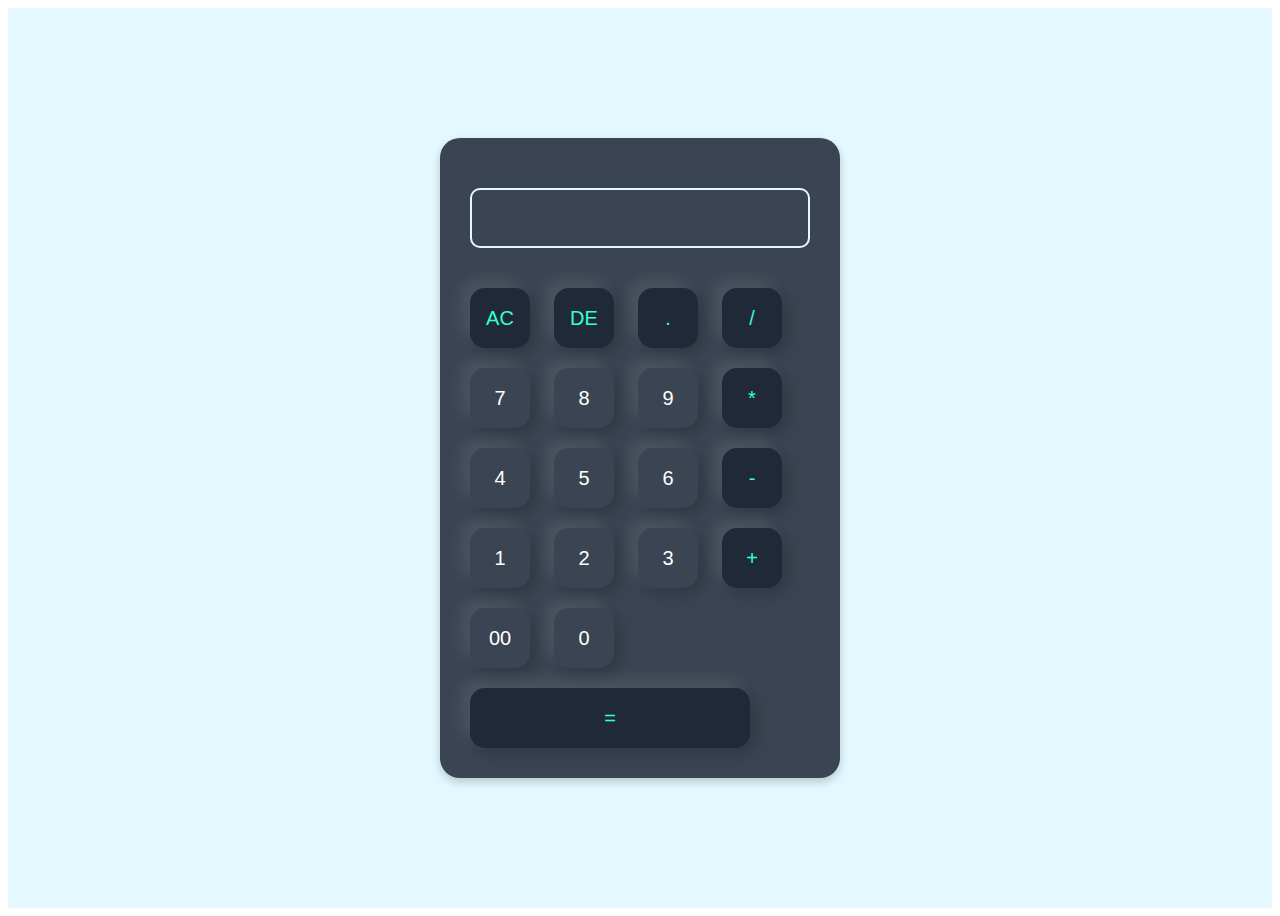
<file: cal.html>
<!DOCTYPE html>
<html>

  <head>
    <meta name="viewport" content="width=device-width, initial-scale=1.0">
    <title>Calculator using javascript</title>
	<link rel="stylesheet" href="cal.css">
  </head>

     <body>
	 
	 <div class="container">
	 <div class="calculator">
	 <form>
	 <div class="display">
	 <input type="text" name="display">
	 </div>
	        <div>
			 <input type="button" value="AC" onclick="display.value = '' " class="operator">
			 <input type="button" value="DE" onclick="display.value = display.value.toString().slice(0,-1)" class="operator">
			 <input type="button" value="." onclick="display.value += '.' " class="operator">
			 <input type="button" value="/" onclick="display.value += '/' " class="operator">
	 </div>
	 
	 <div>
			 <input type="button" value="7" onclick="display.value += '7' ">
			 <input type="button" value="8" onclick="display.value += '8' ">
			 <input type="button" value="9" onclick="display.value += '9' ">
			 <input type="button" value="*" onclick="display.value += '*' " class="operator">
	 </div>
	 
	  <div>
			 <input type="button" value="4" onclick="display.value += '4' ">
			 <input type="button" value="5" onclick="display.value += '5' ">
			 <input type="button" value="6" onclick="display.value += '6' ">
			 <input type="button" value="-" onclick="display.value += '-' " class="operator">
	 </div>
	 
	  <div>
			 <input type="button" value="1" onclick="display.value += '1' ">
			 <input type="button" value="2" onclick="display.value += '2' ">
			 <input type="button" value="3" onclick="display.value += '3' ">
			 <input type="button" value="+" onclick="display.value += '+' " class="operator">
	 </div>
	 
	  <div>
			 <input type="button" value="00" onclick="display.value += '00' ">
			 <input type="button" value="0"  onclick="display.value += '0' ">
			 <input type="button" value="="  onclick="display.value = eval(display.value)" class="equal" ,class="operator">
	 </div>
	 
	 </form>
	 </div>
	 </div>


     </body>

</html>
</file>
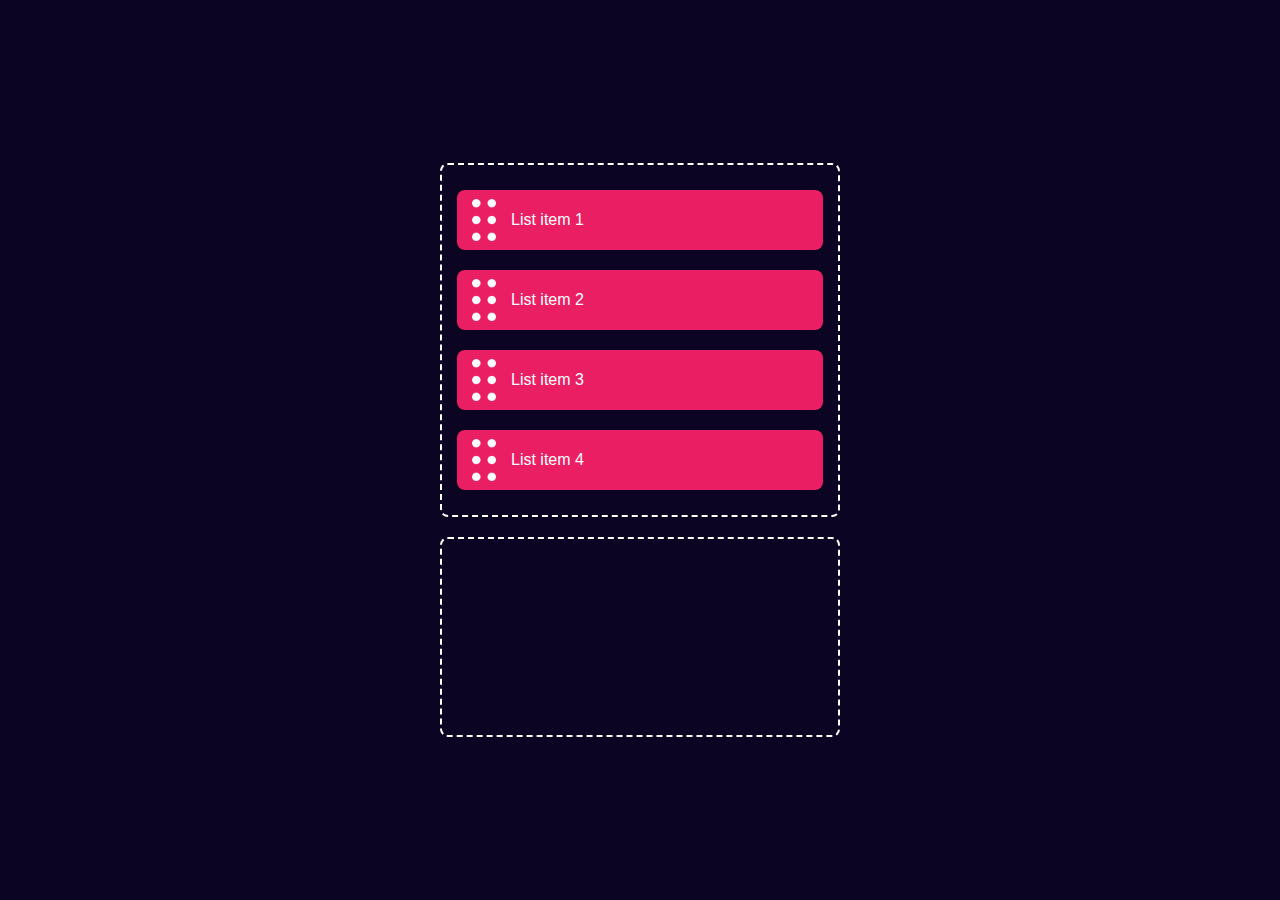
<file: digic.html>
<!DOCTYPE html>
<html lang="en">
<head>
    <meta name="viewport" content="width=device-width, initial-scale=1.0">
    <title>Responsive Drag & Drop</title>
    <link rel="stylesheet" href="drag.css">
</head>
<body>
    <div class="container">
        <div id="left" class="box">
            <div class="list" draggable="true"><img src="icon.png" alt="icon"> List item 1</div>
            <div class="list" draggable="true"><img src="icon.png" alt="icon"> List item 2</div>
            <div class="list" draggable="true"><img src="icon.png" alt="icon"> List item 3</div>
            <div class="list" draggable="true"><img src="icon.png" alt="icon"> List item 4</div>
        </div>
        <div id="right" class="box"></div>
    </div>

    <script src="drag.js">

		
	</script>
</body>
</html>
</file>
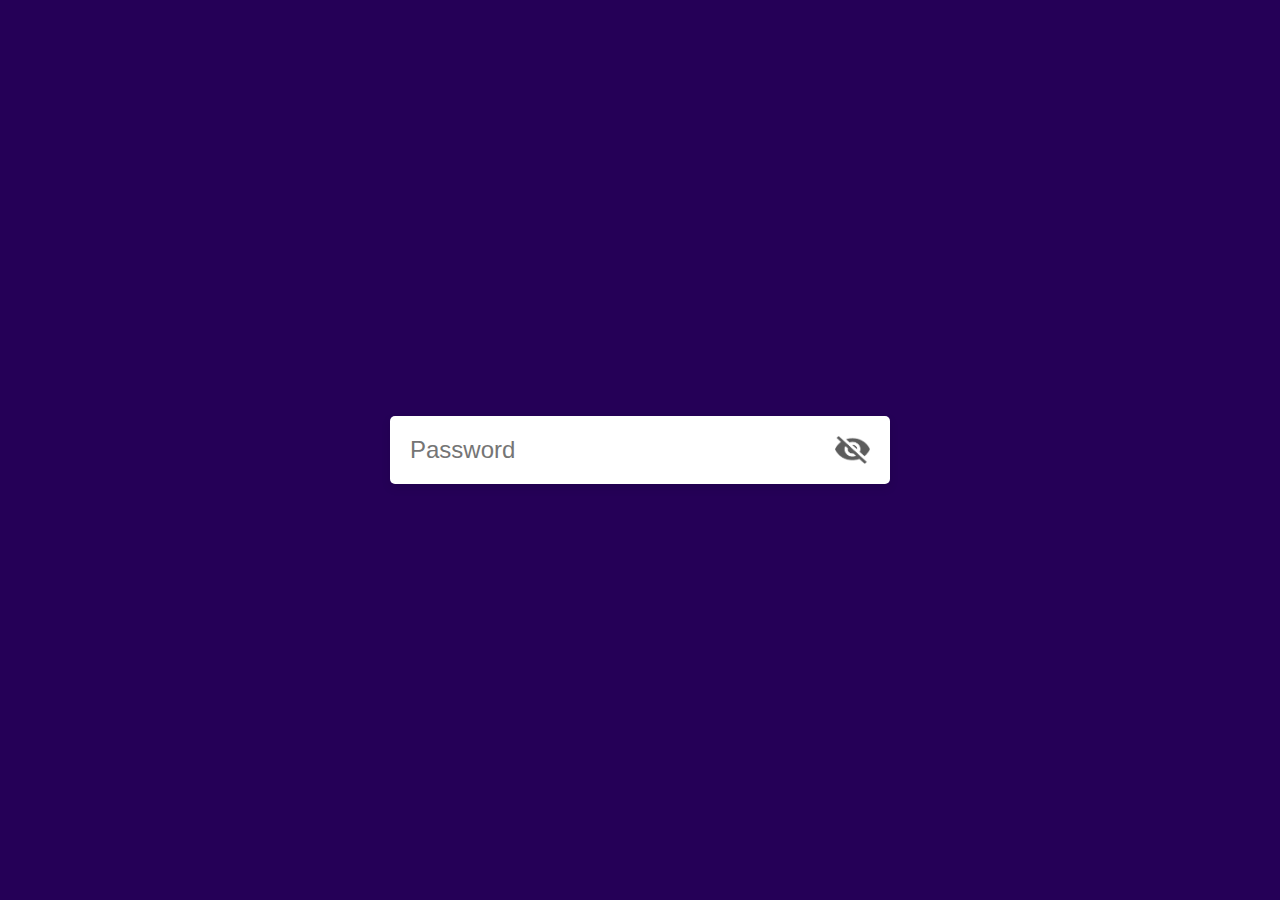
<file: pass.html>
<!DOCTYPE html>
<html>
 <head>
   <meta name="viewport" content="width=device-width,initial-scale=1.0">
   <title>Password Toggle - Easy Tutorials</title>
   <link rel="stylesheet" href="pass.css">
  <title>
    
  </title> 
 </head>
 <body>
  
  <div class="input-box">
  <input type="Password" placeholder="Password" id="password">
  <img src="eye-close.png" id="eyeicon">
  
  </div>
  
  <script>
    let eyeicon = document.getElementById("eyeicon")
	let password = document.getElementById("password")
	
	eyeicon.onclick = function()
	{
	 if(password.type == "password")
	 {
	  password.type="text";
	  eyeicon.src = "eye-open.png"
	 }
	 else
	  {
	   password.type="password";
	   eyeicon.src = "eye-close.png"
	  }
	}
	
  </script>
  
 </body>
</html>
</file>
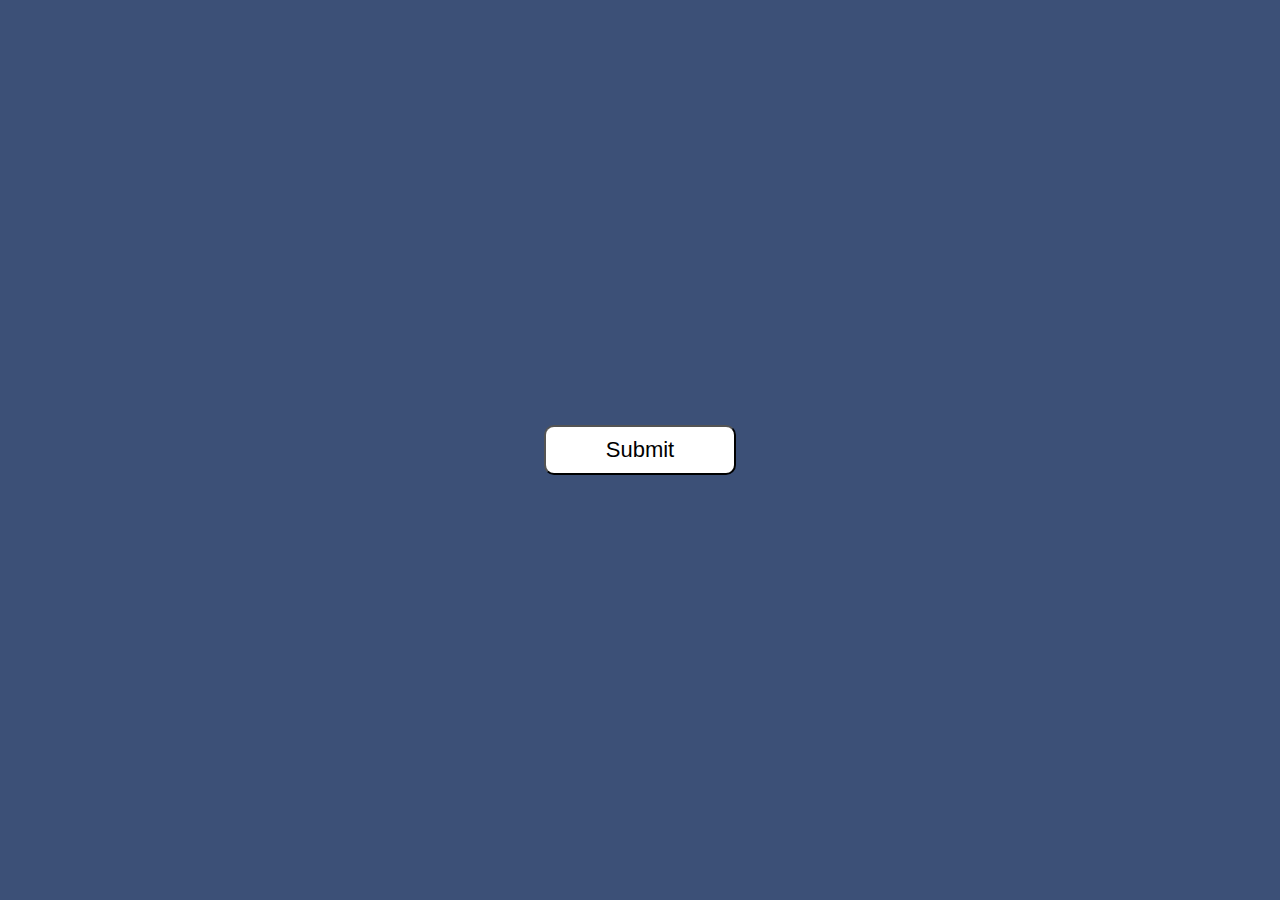
<file: popup.html>
<!DOCTYPE html>
<html>

<head>
    <meta name="viewport" content="width=device-width, initial-scale=1.0">
    <title>Popup Design</title>
    <link rel="stylesheet" href="popup.css">
</head>

<body>

    <div class="container">
        <button type="submit" class="btn" onclick="openPopup()">Submit</button>
        <div class="popup" id="popup">
            <img src="tick.png">
            <h2>Thank You!</h2>
            <p>Your details have been successfully submitted. Thanks!</p>
            <button type="button" onclick="closePopup()">OK</button>
        </div>
    </div>

    <script>
        let popup = document.getElementById("popup");

        function openPopup() {
            popup.classList.add("open-popup");
        }

        function closePopup() {
            popup.classList.remove("open-popup");
        }
    </script>

</body>

</html>
</file>
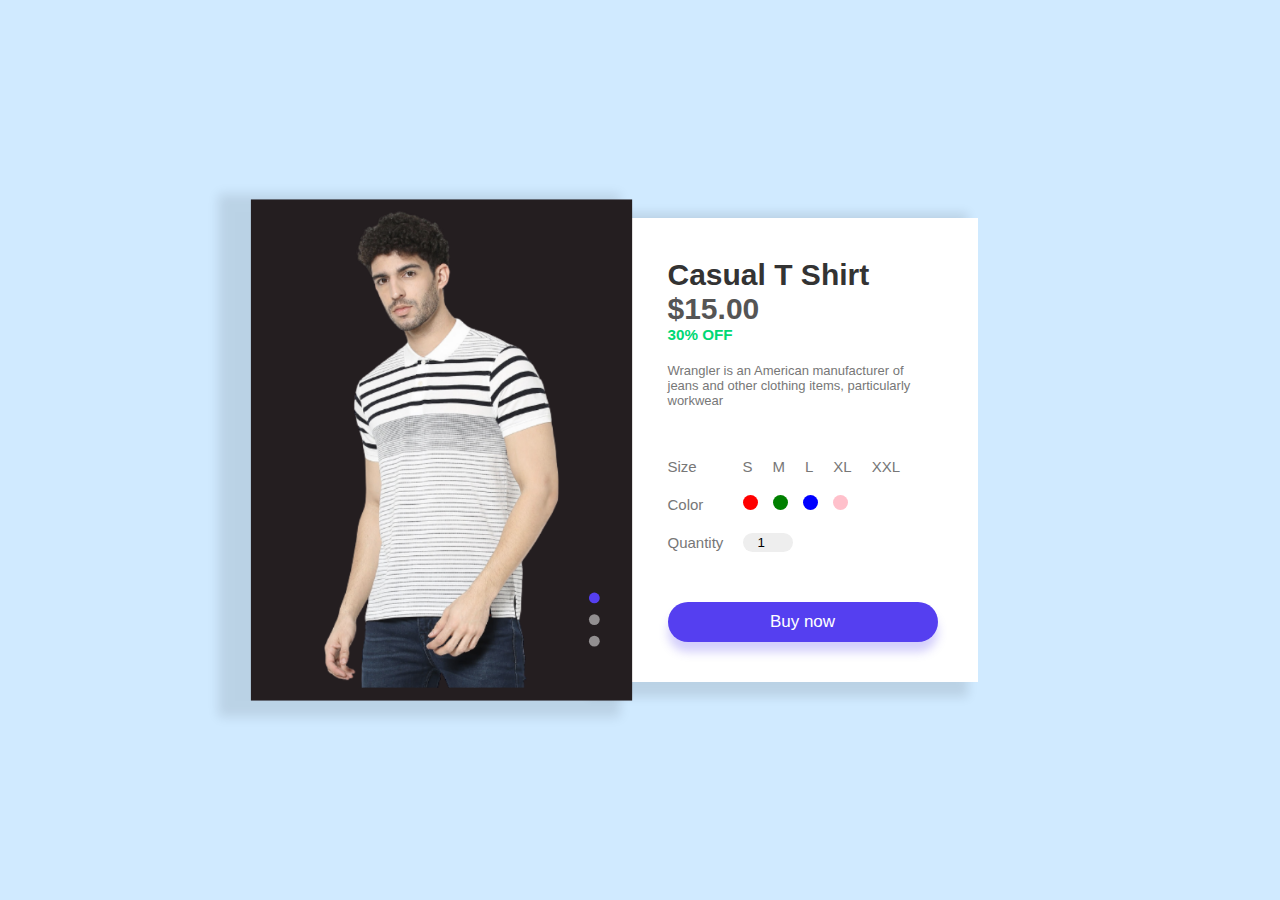
<file: product.html>
<!DOCTYPE html>
<html lang="en">

<head>
    <meta charset="UTF-8">
    <meta name="viewport" content="width=device-width, initial-scale=1.0">
    <title>Product Page Design</title>
    <link rel="stylesheet" href="product.css">
</head>

<body>
    <div class="container">
        <div class="Product">
            <div class="gallery">
                <img src="image1.png" alt="Product Image" id="productImg">

                <div class="controls">
                    <span class="btn active"></span>
                    <span class="btn"></span>
                    <span class="btn"></span>
                </div>
            </div>
            <div class="details">
                <h1>Casual T Shirt</h1>
                <h2>$15.00</h2>
                <h3>30% OFF</h3>
                <p>Wrangler is an American manufacturer of jeans and other clothing items, particularly workwear</p>

                <form>
                    <div class="size-select">
                        <p>Size</p>
                        <label for="small">
                            <input type="radio" name="size" id="small">
                            <span>S</span>
                        </label>

                        <label for="medium">
                            <input type="radio" name="size" id="medium">
                            <span>M</span>
                        </label>

                        <label for="large">
                            <input type="radio" name="size" id="large">
                            <span>L</span>
                        </label>

                        <label for="x-large">
                            <input type="radio" name="size" id="x-large">
                            <span>XL</span>
                        </label>

                        <label for="xx-large">
                            <input type="radio" name="size" id="xx-large">
                            <span>XXL</span>
                        </label>
                    </div>

                    <div class="color-select">
                        <p>Color</p>
                        <label for="red">
                            <input type="radio" name="color" id="red">
                            <span class="color-1"></span>
                        </label>

                        <label for="green">
                            <input type="radio" name="color" id="green">
                            <span class="color-2"></span>
                        </label>

                        <label for="blue">
                            <input type="radio" name="color" id="blue">
                            <span class="color-3"></span>
                        </label>

                        <label for="pink">
                            <input type="radio" name="color" id="pink">
                            <span class="color-4"></span>
                        </label>
                    </div>

                    <div class="quantity-select">
                        <p>Quantity</p>
                        <input type="number" value="1">
                    </div>

                    <button>
                        Buy now
                    </button>

                </form>

            </div>
        </div>
    </div>

    <script>
        let productImg = document.getElementById("productImg");
        let btn = document.getElementsByClassName("btn");

        btn[0].onclick = function () {
            productImg.src = "image1.png";
          
		    for(bt of btn)
			{
			 bt.classList.remove("active");
			}
			this.classList.add("active");
		
		};

        btn[1].onclick = function () {
            productImg.src = "image2.png";
			 for(bt of btn)
			{
			 bt.classList.remove("active");
			}
			this.classList.add("active");
        };

        btn[2].onclick = function () {
            productImg.src = "image3.png";
			 for(bt of btn)
			{
			 bt.classList.remove("active");
			}
			this.classList.add("active");
        };
    </script>

</body>

</html>
</file>
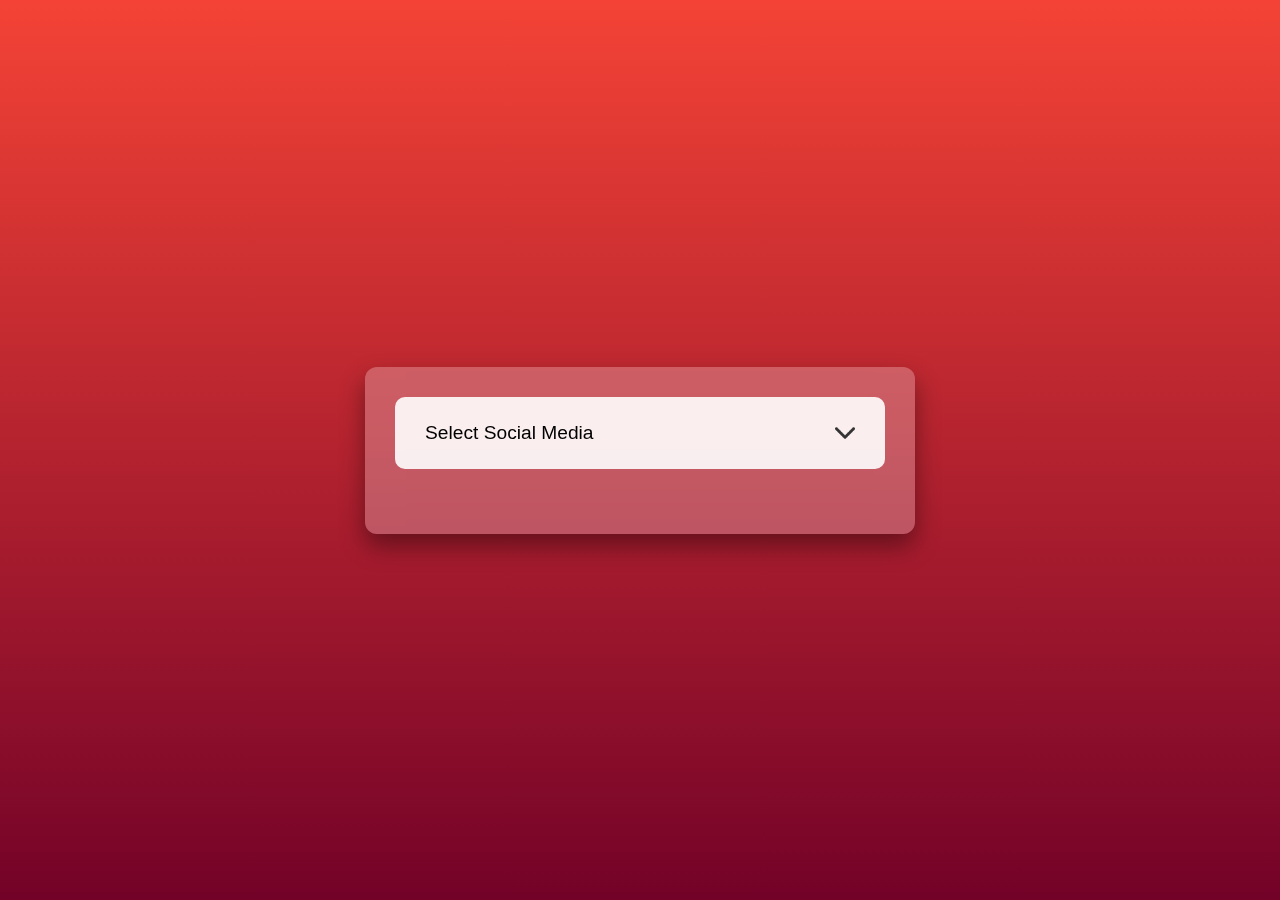
<file: select.html>
<!DOCTYPE html>
<html>

<head>
    <title>Custom Select Menu Design</title>
    <link rel="stylesheet" href="select.css">
</head>

<body>
    <div class="hero">
       
	   <div class="selector">
	    <div id="selectField">
		 <p id="selectText">Select Social Media</p>
		 <img src="arrow.png" id="arrowIcon">
		</div>
		 <ul id="list" class="hide">
		    <li class="options">
			  <img src="facebook.png">
			   <p>Facebook</p>
			</li>
			
			<li class="options">
			  <img src="instagram.png">
			   <p>Instagram</p>
			</li>
			
			<li class="options">
			  <img src="twitter.png">
			   <p>Twitter</p>
			</li>
			
			<li class="options">
			  <img src="pinterest.png">
			   <p>Youtube</p>
			</li>
			
			<li class="options">
			  <img src="whatsapp.png">
			   <p>Whatsapp</p>
			</li>
		
			
		 </ul>
		
		
	   </div>
	   
    </div>

     <script>
	    
		var selectField = document.getElementById("selectField");
		var selectText = document.getElementById("selectText");
	    var options = document.getElementsByClassName("options"); 
	    var list = document.getElementById("list"); 
        var arrowIcon = document.getElementById("arrowIcon")
		
		selectField.onclick = function()
        
       {
	     list.classList.toggle("hide");
		 arrowIcon.classList.toggle("rotate")
	   } 		
		  
		  
		  for(option of options)
		  {
		   option.onclick  = function()
		    {
			 selectText.innerHTML = this.textContent;
			 list.classList.toggle("hide");
			  arrowIcon.classList.toggle("rotate")
			}
		  }
		  
	 
	 </script>


</body>

</html>
</file>
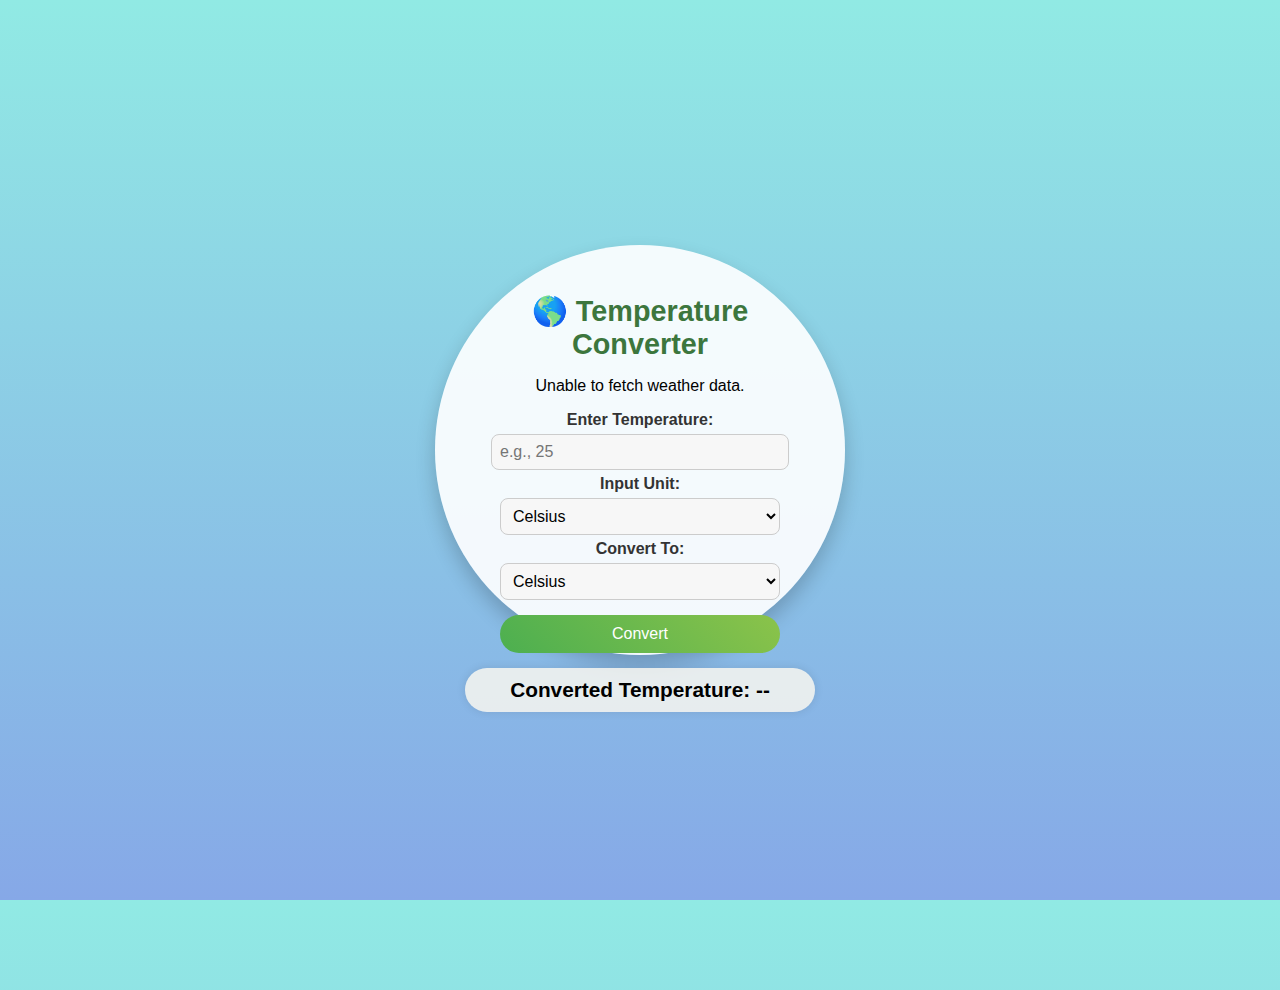
<file: temp_converter.html>
<!DOCTYPE html>
<html lang="en">
<head>
    <meta charset="UTF-8">
    <meta name="viewport" content="width=device-width, initial-scale=1.0">
    <title>Temperature Converter</title>
    <link rel="stylesheet" href="temp.css">
</head>
<body>
    <div class="converter-container">
        <h1>🌎 Temperature Converter</h1>
        <div id="weather-info">
            <p id="weather-location">Fetching weather...</p>
            <p id="weather-desc"></p>
            <p id="weather-temp"></p>
        </div>
        <div class="input-section">
            <label for="temperature-input">Enter Temperature:</label>
            <input type="number" id="temperature-input" placeholder="e.g., 25">
        </div>
        <div class="unit-selection">
            <label>Input Unit:</label>
            <select id="unit-from">
                <option value="Celsius">Celsius</option>
                <option value="Fahrenheit">Fahrenheit</option>
                <option value="Kelvin">Kelvin</option>
            </select>
            <label>Convert To:</label>
            <select id="unit-to">
                <option value="Celsius">Celsius</option>
                <option value="Fahrenheit">Fahrenheit</option>
                <option value="Kelvin">Kelvin</option>
            </select>
        </div>
        <button id="convert-button">Convert</button>
        <div id="result" class="result-display">Converted Temperature: --</div>
    </div>
    <script src="temp.js"></script>
</body>
</html>
</file>
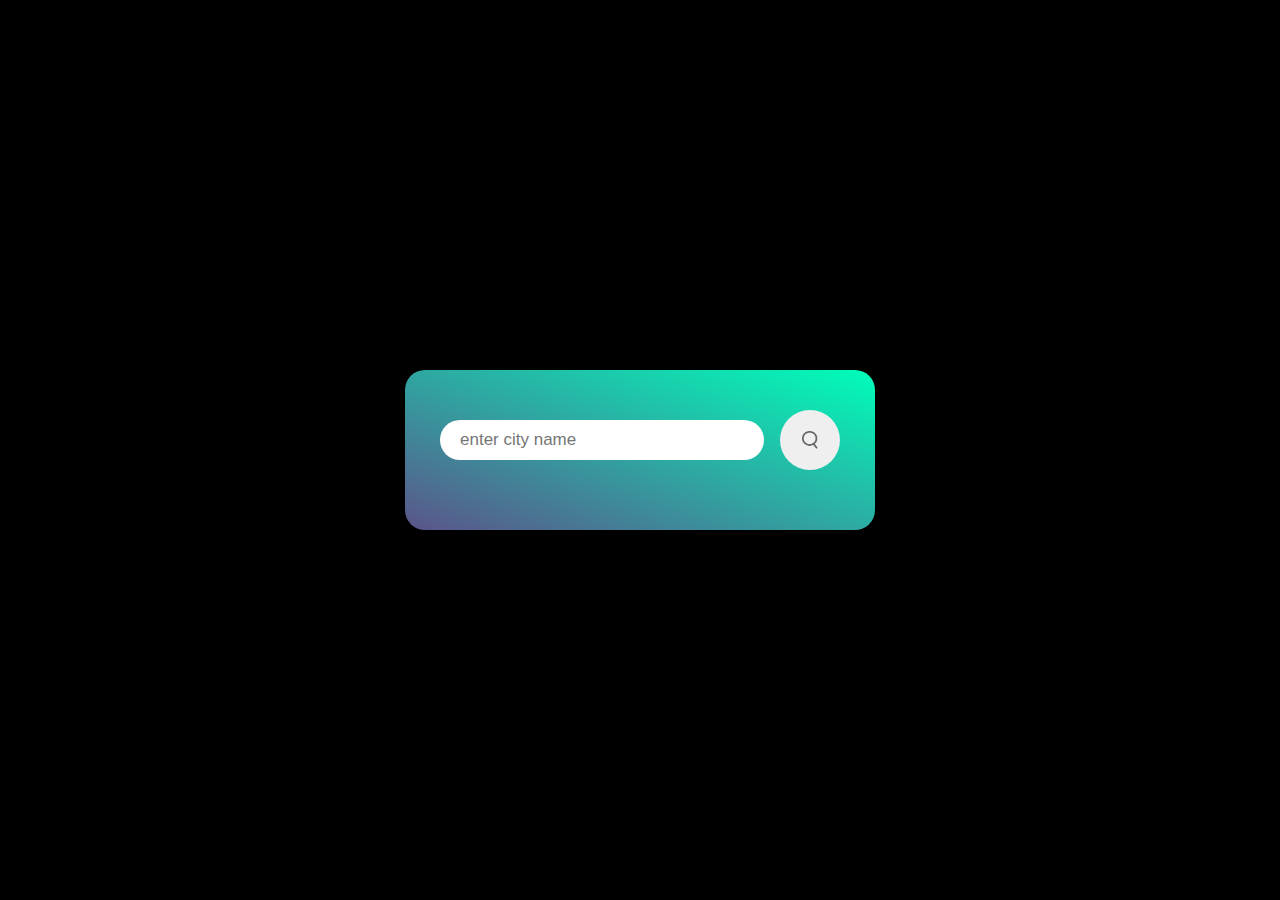
<file: weather.html>
<!DOCTYPE html>
<html>

<head>
  <meta name="viewport" content="width=device-width,initial-scale=1.0">
  <title>Weather App by subham</title>
  <link rel="stylesheet" href="weather.css">
  <!-- it will connect the html and css file -->
</head>

<body>

  <div class="card">

    <div class="search">
      <input type="text" placeholder="enter city name" spellcheck="false">
      <button>
        <img src="search.png">
      </button>
    </div>

    <div class = "error">
	 <p>
	   Invalid city name
	 </p>
	</div>

    <div class="Weather">
      <img src="rain.png" class="weather-icon">
      <h1 class="temp">22°C</h1>
      <h2 class="city">New York</h2>

      <div class="details">
        <div class="col">
          <img src="humidity.png">
          <div>
            <p class="humidity">50%</p>
            <p>Humidity</p>
          </div>
        </div>

        <div class="col">
          <img src="wind.png">
          <div>
            <p class="wind">15 km/h</p>
            <p>Wind Speed</p>
          </div>
        </div>
      </div>

    </div>

  </div>

  <script>
    const apiKey = "0f12a77b795d62cfc6ae1f34a13218ca";
    const apiUrl = "https://api.openweathermap.org/data/2.5/weather?units=metric&q=";
    const searchBox = document.querySelector(".search input");
    const searchBtn = document.querySelector(".search button");
    const weatherIcon = document.querySelector(".weather-icon"); // Corrected class name

    async function checkWeather(city) {
      const response = await fetch(apiUrl + city + `&appid=${apiKey}`);
	  
	  if(response.status == 404)
	  {
	   document.querySelector(".error").style.display = "block";
	   document.querySelector(".Weather").style.display = "none";
	  }
	  else
	  {
	     
      const data = await response.json();

      document.querySelector(".city").innerHTML = data.name;
      document.querySelector(".temp").innerHTML = Math.round(data.main.temp) + "°C";
      document.querySelector(".humidity").innerHTML = data.main.humidity + "%";
      document.querySelector(".wind").innerHTML = data.wind.speed + " km/h";

      switch (data.weather[0].main.toLowerCase()) {
        case "clouds":
          weatherIcon.src = "clouds.png";
          break;
        case "clear":
          weatherIcon.src = "clear.png";
          break;
        case "rain":
          weatherIcon.src = "rain.png";
          break;
        case "drizzle":
          weatherIcon.src = "drizzle.png";
          break;
        case "mist":
          weatherIcon.src = "mist.png";
          break;
        default:
          // Default image or handling for other weather conditions
          break;
      }

      document.querySelector(".Weather").style.display = "block";
	  document.querySelector(".error").style.display = "none";
	  }
	 
    }

    searchBtn.addEventListener("click", () => {
      checkWeather(searchBox.value);
    });
  </script>

</body>

</html>
</file>
<file: cal.css>
.container {
    width: 100%;
    height: 100vh;
    background: #e3f9ff;
    display: flex;
    align-items: center;
    justify-content: center;
    padding: 10px;
    box-sizing: border-box;
}

.calculator {
    background: #3a4452;
    padding: 20px;
    border-radius: 20px;
    max-width: 400px;
    width: 100%;
    box-sizing: border-box;
    box-shadow: 0 4px 10px rgba(0, 0, 0, 0.2);
    transition: all 0.3s ease;
}

.calculator:hover {
    transform: scale(1.02);
}

.calculator form input {
    border: 0;
    outline: 0;
    width: 60px;
    height: 60px;
    border-radius: 15px;
    box-shadow: -8px -8px 15px rgba(255, 255, 255, 0.1), 5px 5px 15px rgba(0, 0, 0, 0.2);
    background: #3a4452;
    font-size: 20px;
    color: #fff;
    cursor: pointer;
    margin: 10px;
    box-sizing: border-box;
    transition: background 0.3s ease, transform 0.3s ease;
}

.calculator form input:hover {
    background: #4c566a;
    transform: scale(1.1);
}

form .display {
    display: flex;
    justify-content: flex-end;
    margin: 20px 0;
}

form .display input {
    text-align: right;
    flex: 1;
    font-size: 45px;
    box-shadow: none;
    padding: 10px;
    box-sizing: border-box;
    border-radius: 10px;
    background: #3a4452;
    color: #fff;
    border: 2px solid #e3f9ff;
}

form input.equal {
    width: calc(100% - 80px);
    color: #33ffd8;
    background: #1f2937;
}

form input.operator {
    color: #33ffd8;
    background: #1f2937;
}

/* Media Queries for Small Screens */
@media (max-width: 768px) {
    .calculator {
        padding: 15px;
    }

    .calculator form input {
        width: 50px;
        height: 50px;
        font-size: 18px;
        margin: 8px;
    }

    form .display input {
        font-size: 35px;
        padding: 8px;
    }

    form input.equal {
        width: calc(100% - 70px);
    }
}

@media (max-width: 480px) {
    .calculator {
        padding: 10px;
    }

    .calculator form input {
        width: 40px;
        height: 40px;
        font-size: 16px;
        margin: 5px;
    }

    form .display input {
        font-size: 30px;
        padding: 5px;
    }

    form input.equal {
        width: calc(100% - 60px);
    }
}

/* Additional Media Queries for Extra Small Screens */
@media (max-width: 360px) {
    .calculator form input {
        width: 35px;
        height: 35px;
        font-size: 14px;
        margin: 4px;
    }

    form .display input {
        font-size: 25px;
        padding: 4px;
    }

    form input.equal {
        width: calc(100% - 50px);
    }
}
</file>
<file: drag.css>
* {
    margin: 0;
    padding: 0;
    font-family: 'Poppins', sans-serif;
    box-sizing: border-box;
}

body {
    background-color: #0b0423;
    display: flex;
    align-items: center;
    justify-content: center;
    min-height: 100vh;
}

/* Main Container */
.container {
    display: flex;
    flex-direction: column;
    align-items: center;
    gap: 20px;
    padding: 20px;
    width: 100%;
}

/* Left and Right Boxes */
.box {
    width: 100%;
    max-width: 400px;
    min-height: 200px;
    border: 2px dashed #fff;
    border-radius: 8px;
    padding: 15px;
    transition: border-color 0.3s ease;
    display: flex;
    flex-direction: column;
    align-items: center;
}

.box:hover {
    border-color: #e91e63;
}

/* List Items */
.list {
    width: 100%;
    background-color: #e91e63;
    min-height: 60px;
    margin: 10px 0;
    color: #fff;
    display: flex;
    align-items: center;
    padding: 0 15px;
    font-size: 1rem;
    font-weight: 500;
    border-radius: 8px;
    cursor: grab;
    transition: background 0.3s ease, transform 0.3s ease;
}

.list:hover {
    background: #ff4081;
    transform: scale(1.03);
}

/* Icon Styling */
.list img {
    width: 24px;
    margin-right: 15px;
}

/* Responsive Design */
@media (max-width: 768px) {
    .box {
        max-width: 90%;
    }
    .list {
        font-size: 0.9rem;
    }
}

@media (max-width: 480px) {
    .box {
        max-width: 100%;
    }
    .list {
        font-size: 0.85rem;
    }
}
</file>
<file: pass.css>
* {
    margin: 0;
    padding: 0;
    font-family: 'Poppins', sans-serif;
    box-sizing: border-box;
}

body {
    background: #250057;
    display: flex;
    justify-content: center;
    align-items: center;
    height: 100vh;
}

.input-box {
    background: #fff;
    width: 90%;
    max-width: 500px;
    border-radius: 5px;
    padding: 10px 20px;
    margin: auto;
    display: flex;
    align-items: center;
    box-shadow: 0 4px 10px rgba(0, 0, 0, 0.1);
    transition: all 0.3s ease;
}

.input-box input {
    width: 100%;
    padding: 10px 0;
    border: 0;
    outline: 0;
    font-size: 24px;
    color: #555;
}

.input-box img {
    width: 35px;
    cursor: pointer;
}

/* Media Queries for Medium Screens */
@media (max-width: 768px) {
    .input-box {
        padding: 10px 15px;
    }

    .input-box input {
        font-size: 20px;
    }

    .input-box img {
        width: 30px;
    }
}

/* Media Queries for Small Screens */
@media (max-width: 480px) {
    .input-box {
        padding: 8px 12px;
    }

    .input-box input {
        font-size: 18px;
    }

    .input-box img {
        width: 25px;
    }
}

/* Media Queries for Extra Small Screens */
@media (max-width: 360px) {
    .input-box {
        padding: 5px 10px;
    }

    .input-box input {
        font-size: 16px;
    }

    .input-box img {
        width: 20px;
    }
}
</file>
<file: popup.css>
*
{
	margin: 0;
	padding: 0;
	box-sizing: border-box;
	font-family: 'Poppins', sans-serif;
}
.container
{
	width:100%;
	height: 100vh;
	background: #3c5077;
	display: flex;
	align-items: center;
	justify-content: center;
}
.btn
{
	padding: 10px 60px;
	background: #fff;
	border: 1;
	border-radius: 10px; 
	outline: none;
	cursor: pointer;
	font-size: 22px;
	font-weight: 500;
}
.popup
{
	width: 400px;
	background: #fff;
	border-radius: 6px;
	position: absolute;
	top: 0;
	left: 50%;
	transform:  translate(-50%, -50%) scale(0.1);
	text-align: center;
	padding: 0 30px 30px;
	color: #333;
	visibility: hidden;
	transition: transform 0.4s, top 0.4s;
	
}
.open-popup
{
	visibility: visible;
	top: 50%;
	transform:  translate(-50%, -50%) scale(1);
}

.popup img
{
	width: 100px;
	margin-top: -50px;
	border-radius: 50%;
	box-shadow: 0 2px 5px rgba(0,0,0,0);
}
.popup h2
{
	font-size: 38px;
	font-weight: 500;
	margin: 30px 0 10px;
	
}
.popup button
{
	width: 100%;
	margin-top: 50px;
	padding: 10px 0;
	background: #6fd649;
	color: #fff;
	border: 0;
	outline: none;
	font-size: 18px;
	border-radius: 4px;
	cursor: pointer;
	box-shadow: 2 10px 8px rgba(0,0,0,0);
}
</file>
<file: product.css>
* {
    margin: 0;
    padding: 0;
    box-sizing: border-box;
    font-family: 'Poppins', sans-serif;
}

.container {
    width: 100%;
    min-height: 100vh;
    background: #d0eaff;
    display: flex;
    align-items: center;
    justify-content: center;
}

.Product {
    width: 90%;
    max-width: 750px;
    display: flex;
}

.gallery {
    flex-basis: 47%;
    background: #241e20;
    transform: scale(1.08);
    box-shadow: -20px 5px 10px 10px rgba(0, 0, 0, 0.1); /* Fixed box-shadow syntax */
    position: relative;
}

.gallery img {
    width: 100%;
    display: block;
    padding-top: 10px; /* You might want to adjust this value based on your design */
}

.details {
    flex-basis: 48%;
    background: #fff;
    padding: 40px;
    padding-left: 50px;
    box-shadow: -20px 5px 10px 10px rgba(0, 0, 0, 0.1); /* Fixed box-shadow syntax */
    font-size: 13px;
    font-weight: 500;
    color: #777;
}

.details h1 {
    color: #333;
    font-size: 30px;
}

.details h2 {
    color: #555;
    font-size: 30px;
    font-weight: 600;
}

.details h3 {
    color: #00d874;
    margin-bottom: 20px;
}

.details form {
    font-size: 15px;
    font-weight: 400;
}

.size-select {
    display: flex;
    align-items: center;
    margin-top: 50px;
}

.size-select p {
    width: 70px;
}

.size-select input:checked + span {
    color: blue;
    font-weight: 600;
}

.size-select input {
    display: none;
}

.size-select span {
    padding: 5px;
    margin-right: 10px;
    cursor: pointer;
}

.color-select {
    display: flex;
    align-items: center;
    margin-top: 20px;
}

.color-select p {
    width: 75px;
}

.color-select span {
    display: inline-block;
    width: 15px;
    height: 15px;
    border-radius: 50%;
    margin-right: 15px;
    cursor: pointer;
}

.color-1 {
    background: red;
}

.color-2 {
    background: green;
}

.color-3 {
    background: blue;
}

.color-4 {
    background: pink;
}

.color-select input {
    display: none;
}

.color-select input:checked + span {
    transform: scale(0.7);
    box-shadow: 0 0 0 4px #fff, 0 0 0 6px #000;
}

.quantity-select {
    display: flex;
    align-items: center;
    margin-top: 20px;
}

.quantity-select p {
    width: 75px;
}

.quantity-select input {
    background: #eee;
    border: 0;
    outline: 0;
    padding: 2px 2px 2px 15px;
    width: 50px;
    border-radius: 10px;
}

form button {
    background: #553ff0;
    color: #fff;
    font-size: 17px;
    width: 100%;
    padding: 10px;
    border-radius: 30px;
    border: 0;
    outline: 0;
    margin-top: 50px;
    box-shadow: 0 10px 10px rgba(85, 63, 240, 0.25);
    cursor: pointer;
}

.controls {
    position: absolute;
    bottom: 40px;
    right: 20px;
}

.btn {
    display: block;
    width: 10px;
    height: 10px;
    border-radius: 50%;
    background: rgba(255, 255, 255, 0.5);
    margin: 10px;
    cursor: pointer;
}
.btn.active
{
	background: #553ff0;
}
</file>
<file: temp.css>
body {
    font-family: 'Poppins', Arial, sans-serif;
    margin: 0;
    padding: 0;
    height: 100vh;
    display: flex;
    justify-content: center;
    align-items: center;
    background: linear-gradient(to bottom, #91eae4, #86a8e7);
    overflow: hidden;
    position: relative;
    transition: background 0.5s ease-in-out;
}

body::before {
    content: '';
    position: absolute;
    top: 50%;
    left: 50%;
    width: 120%;
    height: 120%;
    background: url('https://source.unsplash.com/1600x900/?earth,space') no-repeat center center;
    background-size: cover;
    border-radius: 50%;
    transform: translate(-50%, -50%) scale(1);
    z-index: -2;
    opacity: 0.7;
    transition: transform 0.5s ease, opacity 0.5s ease;
}

.converter-container {
    background: rgba(255, 255, 255, 0.9);
    padding: 30px;
    border-radius: 50%;
    box-shadow: 0 10px 20px rgba(0, 0, 0, 0.2);
    text-align: center;
    width: 350px;
    height: 350px;
    position: relative;
    animation: pulse 3s infinite;
}

h1 {
    font-size: 1.8rem;
    color: #3c763d;
    font-weight: bold;
    margin-bottom: 15px;
    text-align: center;
}

label {
    display: block;
    margin-bottom: 5px;
    font-weight: bold;
    color: #333;
    text-align: center;
}

input,
select {
    width: 80%;
    padding: 8px;
    margin: 5px auto;
    display: block;
    border: 1px solid #ccc;
    border-radius: 8px;
    font-size: 1rem;
    background: #f7f7f7;
}

button {
    background: linear-gradient(45deg, #4caf50, #8bc34a);
    color: white;
    border: none;
    padding: 10px 20px;
    font-size: 1rem;
    cursor: pointer;
    border-radius: 50px;
    width: 80%;
    margin-top: 10px;
    transition: transform 0.3s ease, background 0.3s ease;
}

button:hover {
    transform: scale(1.1);
    background: linear-gradient(45deg, #3e8e41, #689f38);
}

.result-display {
    margin-top: 15px;
    font-size: 1.3rem;
    font-weight: bold;
    padding: 10px;
    border-radius: 50px;
    background: rgba(255, 250, 240, 0.8);
    box-shadow: 0 0 10px rgba(0, 0, 0, 0.1);
}

@keyframes pulse {
    0%, 100% {
        transform: scale(1);
    }
    50% {
        transform: scale(1.05);
    }
}
</file>
<file: weather.css>
* {
	margin: 0;
	padding: 0;
	font-family: 'Poppins', sans-serif;
	box-sizing: border-box;
}

body {
	background: black;
	display: flex;
	justify-content: center;
	align-items: center;
	min-height: 100vh;
	padding: 20px;
}

.card {
	width: 100%;
	max-width: 470px;
	background: linear-gradient(200deg, #00feba, #5b548a);
	color: #fff;
	border-radius: 20px;
	padding: 40px 35px;
	text-align: center;
	box-shadow: 0 10px 20px rgba(0, 0, 0, 0.2);
	transition: transform 0.3s;
}

.card:hover {
	transform: translateY(-10px);
}

.search {
	width: 100%;
	display: flex;
	align-items: center;
	justify-content: space-between;
	margin-bottom: 20px;
}

.search input {
	border: 0;
	outline: 0;
	background: #ebffc;
	color: #555;
	padding: 10px 20px;
	height: 40px;
	border-radius: 60px;
	flex: 1;
	margin-right: 16px;
	font-size: 17px;
	transition: background-color 0.3s;
}

.search input:focus {
	background: #d9ffd9;
}

.search button {
	border: 0;
	outline: 0;
	background: #ebffc;
	border-radius: 50%;
	width: 60px;
	height: 60px;
	cursor: pointer;
	display: flex;
	justify-content: center;
	align-items: center;
	transition: background-color 0.3s;
}

.search button:hover {
	background: #d9ffd9;
}

.search button img {
	width: 16px;
}

.Weather-icon {
	width: 170px;
	margin-top: 30px;
}

.Weather h1 {
	font-size: 70px;
	font-weight: 400;
}

.Weather h2 {
	font-size: 45px;
	font-weight: 400;
	margin-top: -5px;
}

.details {
	display: flex;
	align-items: center;
	justify-content: space-between;
	padding: 0 20px;
	margin-top: 50px;
	gap: 20px;
}

.col {
	display: flex;
	align-items: center;
	text-align: left;
}

.col img {
	width: 40px;
	margin-right: 10px;
}

.humidity, .wind {
	font-size: 28px;
	margin-top: -6px;
}

.Weather {
	display: none;
}

.error {
	text-align: left;
	margin-left: 14px;
	font-size: 14px;
	margin-top: 10px;
	display: none;
}

/* Responsive styles */
@media (max-width: 1024px) {
	.card {
		padding: 30px 25px;
	}

	.search input {
		padding: 7px 15px;
		height: 35px;
		font-size: 16px;
	}

	.search button {
		width: 50px;
		height: 50px;
	}

	.Weather-icon {
		width: 150px;
	}

	.Weather h1 {
		font-size: 60px;
	}

	.Weather h2 {
		font-size: 40px;
	}

	.details {
		padding: 0 15px;
		margin-top: 30px;
	}

	.col img {
		width: 35px;
	}

	.humidity, .wind {
		font-size: 24px;
	}
}

@media (max-width: 768px) {
	.card {
		margin: 50px auto;
		padding: 30px 20px;
	}

	.search input {
		padding: 7px 10px;
		height: 35px;
		font-size: 15px;
	}

	.search button {
		width: 45px;
		height: 45px;
	}

	.Weather-icon {
		width: 130px;
	}

	.Weather h1 {
		font-size: 50px;
	}

	.Weather h2 {
		font-size: 35px;
	}

	.details {
		padding: 0 10px;
		margin-top: 30px;
	}

	.col img {
		width: 30px;
	}

	.humidity, .wind {
		font-size: 22px;
	}
}

@media (max-width: 480px) {
	.card {
		margin: 20px auto;
		padding: 20px 15px;
	}

	.search {
		flex-direction: column;
		align-items: stretch;
	}

	.search input {
		margin-right: 0;
		margin-bottom: 10px;
		font-size: 14px;
		padding: 7px 10px;
	}

	.search button {
		width: 40px;
		height: 40px;
	}

	.Weather-icon {
		width: 120px;
	}

	.Weather h1 {
		font-size: 40px;
	}

	.Weather h2 {
		font-size: 25px;
	}

	.details {
		flex-direction: column;
		align-items: stretch;
		padding: 0 5px;
		margin-top: 20px;
	}

	.col {
		margin-bottom: 10px;
	}

	.col img {
		width: 25px;
	}

	.humidity, .wind {
		font-size: 20px;
	}
}

/* Accessibility */
input, button {
	transition: background-color 0.3s, color 0.3s;
}

input:focus, button:focus {
	outline: 2px solid #00feba;
	outline-offset: 2px;
}
</file>
<file: select.css>
/* General Reset and Styling */
* {
    margin: 0;
    padding: 0;
    box-sizing: border-box;
    font-family: sans-serif;
}

body {
    display: flex;
    justify-content: center;
    align-items: center;
    min-height: 100vh;
    background-color: #250057;
}

/* Main Container */
.hero {
    width: 100%;
    height: 100vh;
    background-image: linear-gradient(#f44336, #730228);
    display: flex;
    align-items: center;
    justify-content: center;
    padding: 20px;
}

/* Selector Box with Enhanced Glassmorphism */
.selector {
    width: 100%;
    max-width: 550px;
    background: rgba(255, 255, 255, 0.25);
    border-radius: 12px;
    box-shadow: 0 12px 24px rgba(0, 0, 0, 0.4);
    padding: 30px;
    backdrop-filter: blur(15px);
    transition: transform 0.3s ease, box-shadow 0.3s ease;
}

.selector:hover {
    transform: scale(1.03);
    box-shadow: 0 15px 30px rgba(0, 0, 0, 0.5);
}

/* Select Field Styling */
#selectField {
    width: 100%;
    padding: 25px 30px;
    margin-bottom: 35px;
    background: rgba(255, 255, 255, 0.9);
    border-radius: 10px;
    display: flex;
    align-items: center;
    justify-content: space-between;
    cursor: pointer;
    transition: background 0.3s ease, box-shadow 0.3s ease;
    font-size: 1.2rem;
}

#selectField:hover {
    background: rgba(255, 255, 255, 1);
    box-shadow: 0 6px 12px rgba(0, 0, 0, 0.3);
}

/* Dropdown Icon */
#selectField img {
    width: 20px;
    transition: transform 0.5s;
}

/* Dropdown List */
#list {
    width: 100%;
    background: rgba(255, 255, 255, 0.9);
    border-radius: 8px;
    overflow: hidden;
    box-shadow: 0 6px 12px rgba(0, 0, 0, 0.3);
    transition: max-height 0.4s ease, visibility 0.4s ease;
}

/* Options Styling */
.options {
    width: 100%;
    padding: 25px 0 25px 100px;
    list-style: none;
    cursor: pointer;
    position: relative;
    transition: background 0.3s ease, padding 0.3s ease;
    font-size: 1.1rem;
    display: flex;
    align-items: center;
}

.options img {
    width: 35px;
    position: absolute;
    top: 20px;
    left: 30px;
}

.options:hover {
    background: rgba(255, 255, 255, 0.8);
    padding-left: 105px;
}

/* Toggle Hidden Dropdown */
.hide {
    max-height: 0;
    visibility: hidden;
}

.show {
    max-height: 500px;
    visibility: visible;
}

/* Rotate Icon */
.rotate {
    transform: rotate(180deg);
}

/* Responsive Design */
/* Medium Screens */
@media (max-width: 768px) {
    .selector {
        max-width: 450px;
        padding: 20px;
    }
    #selectField {
        padding: 20px 25px;
        font-size: 1.1rem;
    }
    .options {
        padding: 20px 0 20px 85px;
    }
    .options img {
        width: 30px;
        top: 15px;
        left: 25px;
    }
}

/* Small Screens */
@media (max-width: 480px) {
    .selector {
        max-width: 320px;
        padding: 15px;
    }
    #selectField {
        padding: 18px 22px;
        font-size: 1rem;
    }
    .options {
        padding: 18px 0 18px 75px;
    }
    .options img {
        width: 28px;
        top: 12px;
        left: 20px;
    }
}

/* Extra Small Screens */
@media (max-width: 360px) {
    .selector {
        max-width: 280px;
        padding: 10px;
    }
    #selectField {
        padding: 15px 20px;
        font-size: 0.9rem;
    }
    .options {
        padding: 15px 0 15px 65px;
    }
    .options img {
        width: 25px;
        top: 10px;
        left: 15px;
    }
}
</file>
